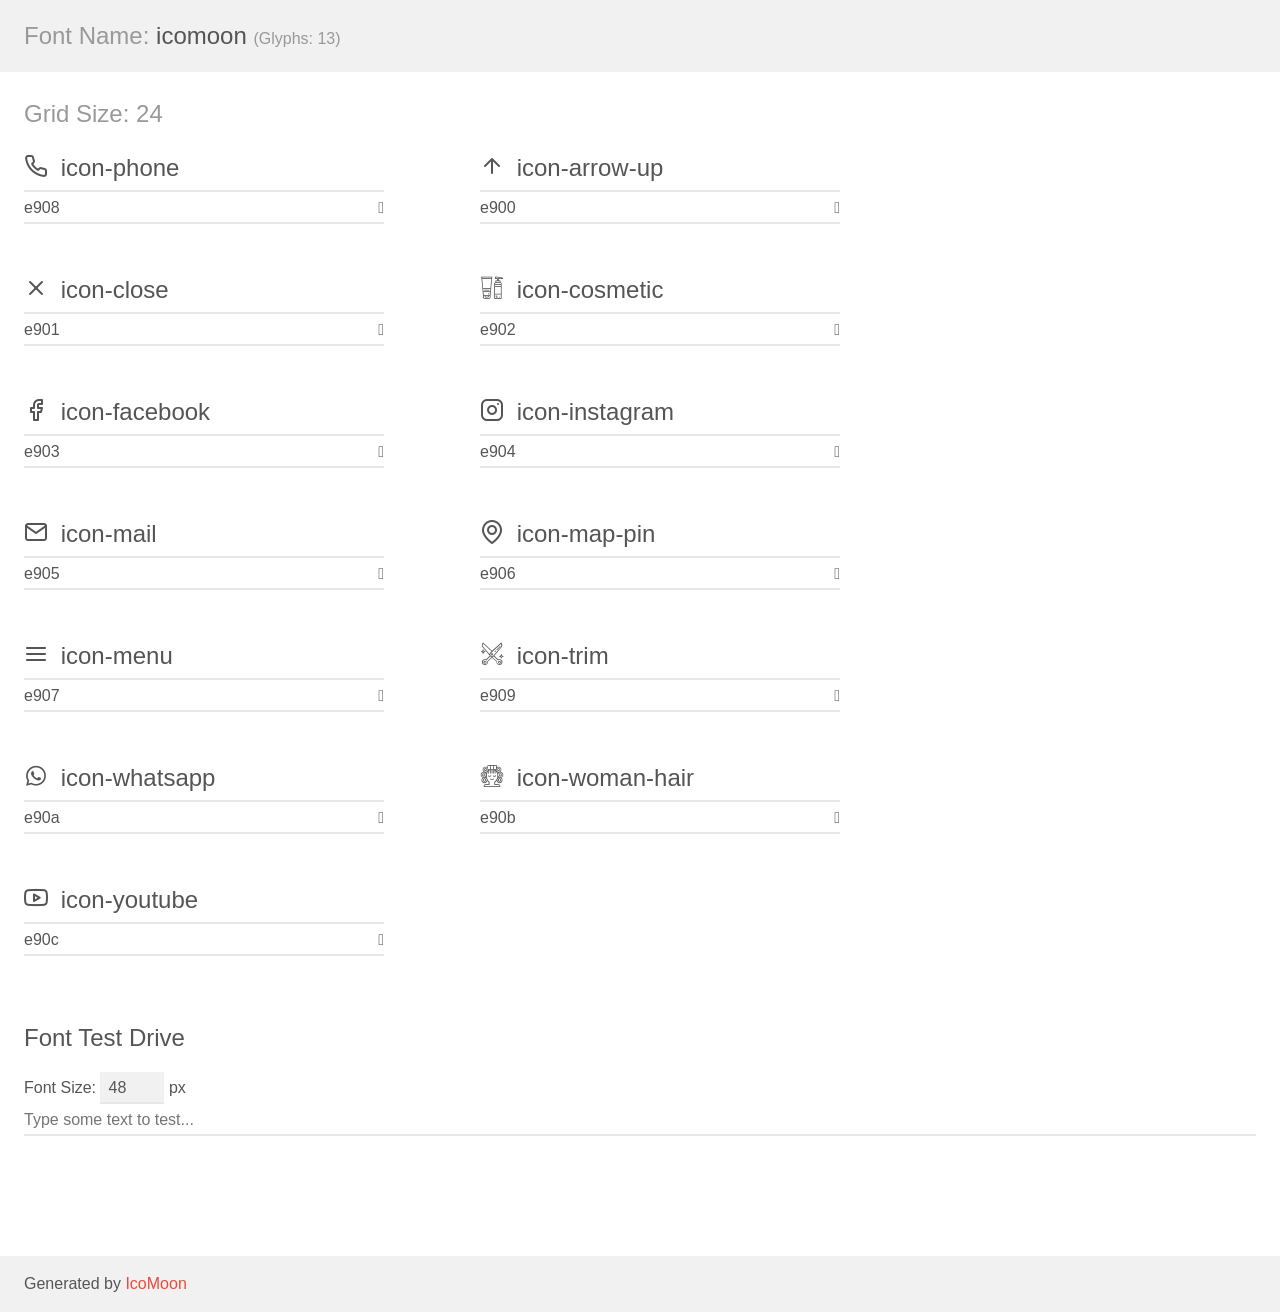
<file: assets/demo.html>
<!doctype html>
<html>
<head>
    <meta charset="utf-8">
    <title>IcoMoon Demo</title>
    <meta name="description" content="An Icon Font Generated By IcoMoon.io">
    <meta name="viewport" content="width=device-width, initial-scale=1">
    <link rel="stylesheet" href="demo-files/demo.css">
    <link rel="stylesheet" href="style.css"></head>
<body>
    <div class="bgc1 clearfix">
        <h1 class="mhmm mvm"><span class="fgc1">Font Name:</span> icomoon <small class="fgc1">(Glyphs:&nbsp;13)</small></h1>
    </div>
    <div class="clearfix mhl ptl">
        <h1 class="mvm mtn fgc1">Grid Size: 24</h1>
        <div class="glyph fs1">
            <div class="clearfix bshadow0 pbs">
                <span class="icon-phone"></span>
                <span class="mls"> icon-phone</span>
            </div>
            <fieldset class="fs0 size1of1 clearfix hidden-false">
                <input type="text" readonly value="e908" class="unit size1of2" />
                <input type="text" maxlength="1" readonly value="&#xe908;" class="unitRight size1of2 talign-right" />
            </fieldset>
            <div class="fs0 bshadow0 clearfix hidden-true">
                <span class="unit pvs fgc1">liga: </span>
                <input type="text" readonly value="" class="liga unitRight" />
            </div>
        </div>
        <div class="glyph fs1">
            <div class="clearfix bshadow0 pbs">
                <span class="icon-arrow-up"></span>
                <span class="mls"> icon-arrow-up</span>
            </div>
            <fieldset class="fs0 size1of1 clearfix hidden-false">
                <input type="text" readonly value="e900" class="unit size1of2" />
                <input type="text" maxlength="1" readonly value="&#xe900;" class="unitRight size1of2 talign-right" />
            </fieldset>
            <div class="fs0 bshadow0 clearfix hidden-true">
                <span class="unit pvs fgc1">liga: </span>
                <input type="text" readonly value="" class="liga unitRight" />
            </div>
        </div>
        <div class="glyph fs1">
            <div class="clearfix bshadow0 pbs">
                <span class="icon-close"></span>
                <span class="mls"> icon-close</span>
            </div>
            <fieldset class="fs0 size1of1 clearfix hidden-false">
                <input type="text" readonly value="e901" class="unit size1of2" />
                <input type="text" maxlength="1" readonly value="&#xe901;" class="unitRight size1of2 talign-right" />
            </fieldset>
            <div class="fs0 bshadow0 clearfix hidden-true">
                <span class="unit pvs fgc1">liga: </span>
                <input type="text" readonly value="" class="liga unitRight" />
            </div>
        </div>
        <div class="glyph fs1">
            <div class="clearfix bshadow0 pbs">
                <span class="icon-cosmetic"></span>
                <span class="mls"> icon-cosmetic</span>
            </div>
            <fieldset class="fs0 size1of1 clearfix hidden-false">
                <input type="text" readonly value="e902" class="unit size1of2" />
                <input type="text" maxlength="1" readonly value="&#xe902;" class="unitRight size1of2 talign-right" />
            </fieldset>
            <div class="fs0 bshadow0 clearfix hidden-true">
                <span class="unit pvs fgc1">liga: </span>
                <input type="text" readonly value="" class="liga unitRight" />
            </div>
        </div>
        <div class="glyph fs1">
            <div class="clearfix bshadow0 pbs">
                <span class="icon-facebook"></span>
                <span class="mls"> icon-facebook</span>
            </div>
            <fieldset class="fs0 size1of1 clearfix hidden-false">
                <input type="text" readonly value="e903" class="unit size1of2" />
                <input type="text" maxlength="1" readonly value="&#xe903;" class="unitRight size1of2 talign-right" />
            </fieldset>
            <div class="fs0 bshadow0 clearfix hidden-true">
                <span class="unit pvs fgc1">liga: </span>
                <input type="text" readonly value="" class="liga unitRight" />
            </div>
        </div>
        <div class="glyph fs1">
            <div class="clearfix bshadow0 pbs">
                <span class="icon-instagram"></span>
                <span class="mls"> icon-instagram</span>
            </div>
            <fieldset class="fs0 size1of1 clearfix hidden-false">
                <input type="text" readonly value="e904" class="unit size1of2" />
                <input type="text" maxlength="1" readonly value="&#xe904;" class="unitRight size1of2 talign-right" />
            </fieldset>
            <div class="fs0 bshadow0 clearfix hidden-true">
                <span class="unit pvs fgc1">liga: </span>
                <input type="text" readonly value="" class="liga unitRight" />
            </div>
        </div>
        <div class="glyph fs1">
            <div class="clearfix bshadow0 pbs">
                <span class="icon-mail"></span>
                <span class="mls"> icon-mail</span>
            </div>
            <fieldset class="fs0 size1of1 clearfix hidden-false">
                <input type="text" readonly value="e905" class="unit size1of2" />
                <input type="text" maxlength="1" readonly value="&#xe905;" class="unitRight size1of2 talign-right" />
            </fieldset>
            <div class="fs0 bshadow0 clearfix hidden-true">
                <span class="unit pvs fgc1">liga: </span>
                <input type="text" readonly value="" class="liga unitRight" />
            </div>
        </div>
        <div class="glyph fs1">
            <div class="clearfix bshadow0 pbs">
                <span class="icon-map-pin"></span>
                <span class="mls"> icon-map-pin</span>
            </div>
            <fieldset class="fs0 size1of1 clearfix hidden-false">
                <input type="text" readonly value="e906" class="unit size1of2" />
                <input type="text" maxlength="1" readonly value="&#xe906;" class="unitRight size1of2 talign-right" />
            </fieldset>
            <div class="fs0 bshadow0 clearfix hidden-true">
                <span class="unit pvs fgc1">liga: </span>
                <input type="text" readonly value="" class="liga unitRight" />
            </div>
        </div>
        <div class="glyph fs1">
            <div class="clearfix bshadow0 pbs">
                <span class="icon-menu"></span>
                <span class="mls"> icon-menu</span>
            </div>
            <fieldset class="fs0 size1of1 clearfix hidden-false">
                <input type="text" readonly value="e907" class="unit size1of2" />
                <input type="text" maxlength="1" readonly value="&#xe907;" class="unitRight size1of2 talign-right" />
            </fieldset>
            <div class="fs0 bshadow0 clearfix hidden-true">
                <span class="unit pvs fgc1">liga: </span>
                <input type="text" readonly value="" class="liga unitRight" />
            </div>
        </div>
        <div class="glyph fs1">
            <div class="clearfix bshadow0 pbs">
                <span class="icon-trim"></span>
                <span class="mls"> icon-trim</span>
            </div>
            <fieldset class="fs0 size1of1 clearfix hidden-false">
                <input type="text" readonly value="e909" class="unit size1of2" />
                <input type="text" maxlength="1" readonly value="&#xe909;" class="unitRight size1of2 talign-right" />
            </fieldset>
            <div class="fs0 bshadow0 clearfix hidden-true">
                <span class="unit pvs fgc1">liga: </span>
                <input type="text" readonly value="" class="liga unitRight" />
            </div>
        </div>
        <div class="glyph fs1">
            <div class="clearfix bshadow0 pbs">
                <span class="icon-whatsapp"></span>
                <span class="mls"> icon-whatsapp</span>
            </div>
            <fieldset class="fs0 size1of1 clearfix hidden-false">
                <input type="text" readonly value="e90a" class="unit size1of2" />
                <input type="text" maxlength="1" readonly value="&#xe90a;" class="unitRight size1of2 talign-right" />
            </fieldset>
            <div class="fs0 bshadow0 clearfix hidden-true">
                <span class="unit pvs fgc1">liga: </span>
                <input type="text" readonly value="" class="liga unitRight" />
            </div>
        </div>
        <div class="glyph fs1">
            <div class="clearfix bshadow0 pbs">
                <span class="icon-woman-hair"></span>
                <span class="mls"> icon-woman-hair</span>
            </div>
            <fieldset class="fs0 size1of1 clearfix hidden-false">
                <input type="text" readonly value="e90b" class="unit size1of2" />
                <input type="text" maxlength="1" readonly value="&#xe90b;" class="unitRight size1of2 talign-right" />
            </fieldset>
            <div class="fs0 bshadow0 clearfix hidden-true">
                <span class="unit pvs fgc1">liga: </span>
                <input type="text" readonly value="" class="liga unitRight" />
            </div>
        </div>
        <div class="glyph fs1">
            <div class="clearfix bshadow0 pbs">
                <span class="icon-youtube"></span>
                <span class="mls"> icon-youtube</span>
            </div>
            <fieldset class="fs0 size1of1 clearfix hidden-false">
                <input type="text" readonly value="e90c" class="unit size1of2" />
                <input type="text" maxlength="1" readonly value="&#xe90c;" class="unitRight size1of2 talign-right" />
            </fieldset>
            <div class="fs0 bshadow0 clearfix hidden-true">
                <span class="unit pvs fgc1">liga: </span>
                <input type="text" readonly value="" class="liga unitRight" />
            </div>
        </div>
    </div>

    <!--[if gt IE 8]><!-->
    <div class="mhl clearfix mbl">
        <h1>Font Test Drive</h1>
        <label>
            Font Size: <input id="fontSize" type="number" class="textbox0 mbm"
            min="8" value="48" />
            px
        </label>
        <input id="testText" type="text" class="phl size1of1 mvl"
        placeholder="Type some text to test..." value=""/>
        <div id="testDrive" class="icon-" style="font-family: icomoon">&nbsp;
        </div>
    </div>
    <!--<![endif]-->
    <div class="bgc1 clearfix">
        <p class="mhl">Generated by <a href="https://icomoon.io/app">IcoMoon</a></p>
    </div>

    <script src="demo-files/demo.js"></script>
</body>
</html>
</file>
<file: assets/demo-files/demo.css>
body {
  padding: 0;
  margin: 0;
  font-family: sans-serif;
  font-size: 1em;
  line-height: 1.5;
  color: #555;
  background: #fff;
}
h1 {
  font-size: 1.5em;
  font-weight: normal;
}
small {
  font-size: .66666667em;
}
a {
  color: #e74c3c;
  text-decoration: none;
}
a:hover, a:focus {
  box-shadow: 0 1px #e74c3c;
}
.bshadow0, input {
  box-shadow: inset 0 -2px #e7e7e7;
}
input:hover {
  box-shadow: inset 0 -2px #ccc;
}
input, fieldset {
  font-family: sans-serif;
  font-size: 1em;
  margin: 0;
  padding: 0;
  border: 0;
}
input {
  color: inherit;
  line-height: 1.5;
  height: 1.5em;
  padding: .25em 0;
}
input:focus {
  outline: none;
  box-shadow: inset 0 -2px #449fdb;
}
.glyph {
  font-size: 16px;
  width: 15em;
  padding-bottom: 1em;
  margin-right: 4em;
  margin-bottom: 1em;
  float: left;
  overflow: hidden;
}
.liga {
  width: 80%;
  width: calc(100% - 2.5em);
}
.talign-right {
  text-align: right;
}
.talign-center {
  text-align: center;
}
.bgc1 {
  background: #f1f1f1;
}
.fgc1 {
  color: #999;
}
.fgc0 {
  color: #000;
}
p {
  margin-top: 1em;
  margin-bottom: 1em;
}
.mvm {
  margin-top: .75em;
  margin-bottom: .75em;
}
.mtn {
  margin-top: 0;
}
.mtl, .mal {
  margin-top: 1.5em;
}
.mbl, .mal {
  margin-bottom: 1.5em;
}
.mal, .mhl {
  margin-left: 1.5em;
  margin-right: 1.5em;
}
.mhmm {
  margin-left: 1em;
  margin-right: 1em;
}
.mls {
  margin-left: .25em;
}
.ptl {
  padding-top: 1.5em;
}
.pbs, .pvs {
  padding-bottom: .25em;
}
.pvs, .pts {
  padding-top: .25em;
}
.unit {
  float: left;
}
.unitRight {
  float: right;
}
.size1of2 {
  width: 50%;
}
.size1of1 {
  width: 100%;
}
.clearfix:before, .clearfix:after {
  content: " ";
  display: table;
}
.clearfix:after {
  clear: both;
}
.hidden-true {
  display: none;
}
.textbox0 {
  width: 3em;
  background: #f1f1f1;
  padding: .25em .5em;
  line-height: 1.5;
  height: 1.5em;
}
#testDrive {
  display: block;
  padding-top: 24px;
  line-height: 1.5;
}
.fs0 {
  font-size: 16px;
}
.fs1 {
  font-size: 24px;
}
</file>
<file: assets/style.css>
@font-face {
  font-family: 'icomoon';
  src: url('fonts/icomoon.eot?ani1cj');
  src: url('fonts/icomoon.eot?ani1cj#iefix') format('embedded-opentype'),
    url('fonts/icomoon.ttf?ani1cj') format('truetype'),
    url('fonts/icomoon.woff?ani1cj') format('woff'),
    url('fonts/icomoon.svg?ani1cj#icomoon') format('svg');
  font-weight: normal;
  font-style: normal;
  font-display: block;
}

[class^='icon-'],
[class*=' icon-'] {
  /* use !important to prevent issues with browser extensions that change fonts */
  font-family: 'icomoon' !important;
  font-style: normal;
  font-weight: normal;
  font-variant: normal;
  text-transform: none;
  line-height: 1;

  /* Better Font Rendering =========== */
  -webkit-font-smoothing: antialiased;
  -moz-osx-font-smoothing: grayscale;
}

.icon-phone:before {
  content: '\e908';
}
.icon-arrow-up:before {
  content: '\e900';
}
.icon-close:before {
  content: '\e901';
}
.icon-cosmetic:before {
  content: '\e902';
}
.icon-facebook:before {
  content: '\e903';
}
.icon-instagram:before {
  content: '\e904';
}
.icon-mail:before {
  content: '\e905';
}
.icon-map-pin:before {
  content: '\e906';
}
.icon-menu:before {
  content: '\e907';
}
.icon-trim:before {
  content: '\e909';
}
.icon-whatsapp:before {
  content: '\e90a';
}
.icon-woman-hair:before {
  content: '\e90b';
}
.icon-youtube:before {
  content: '\e90c';
}
</file>
